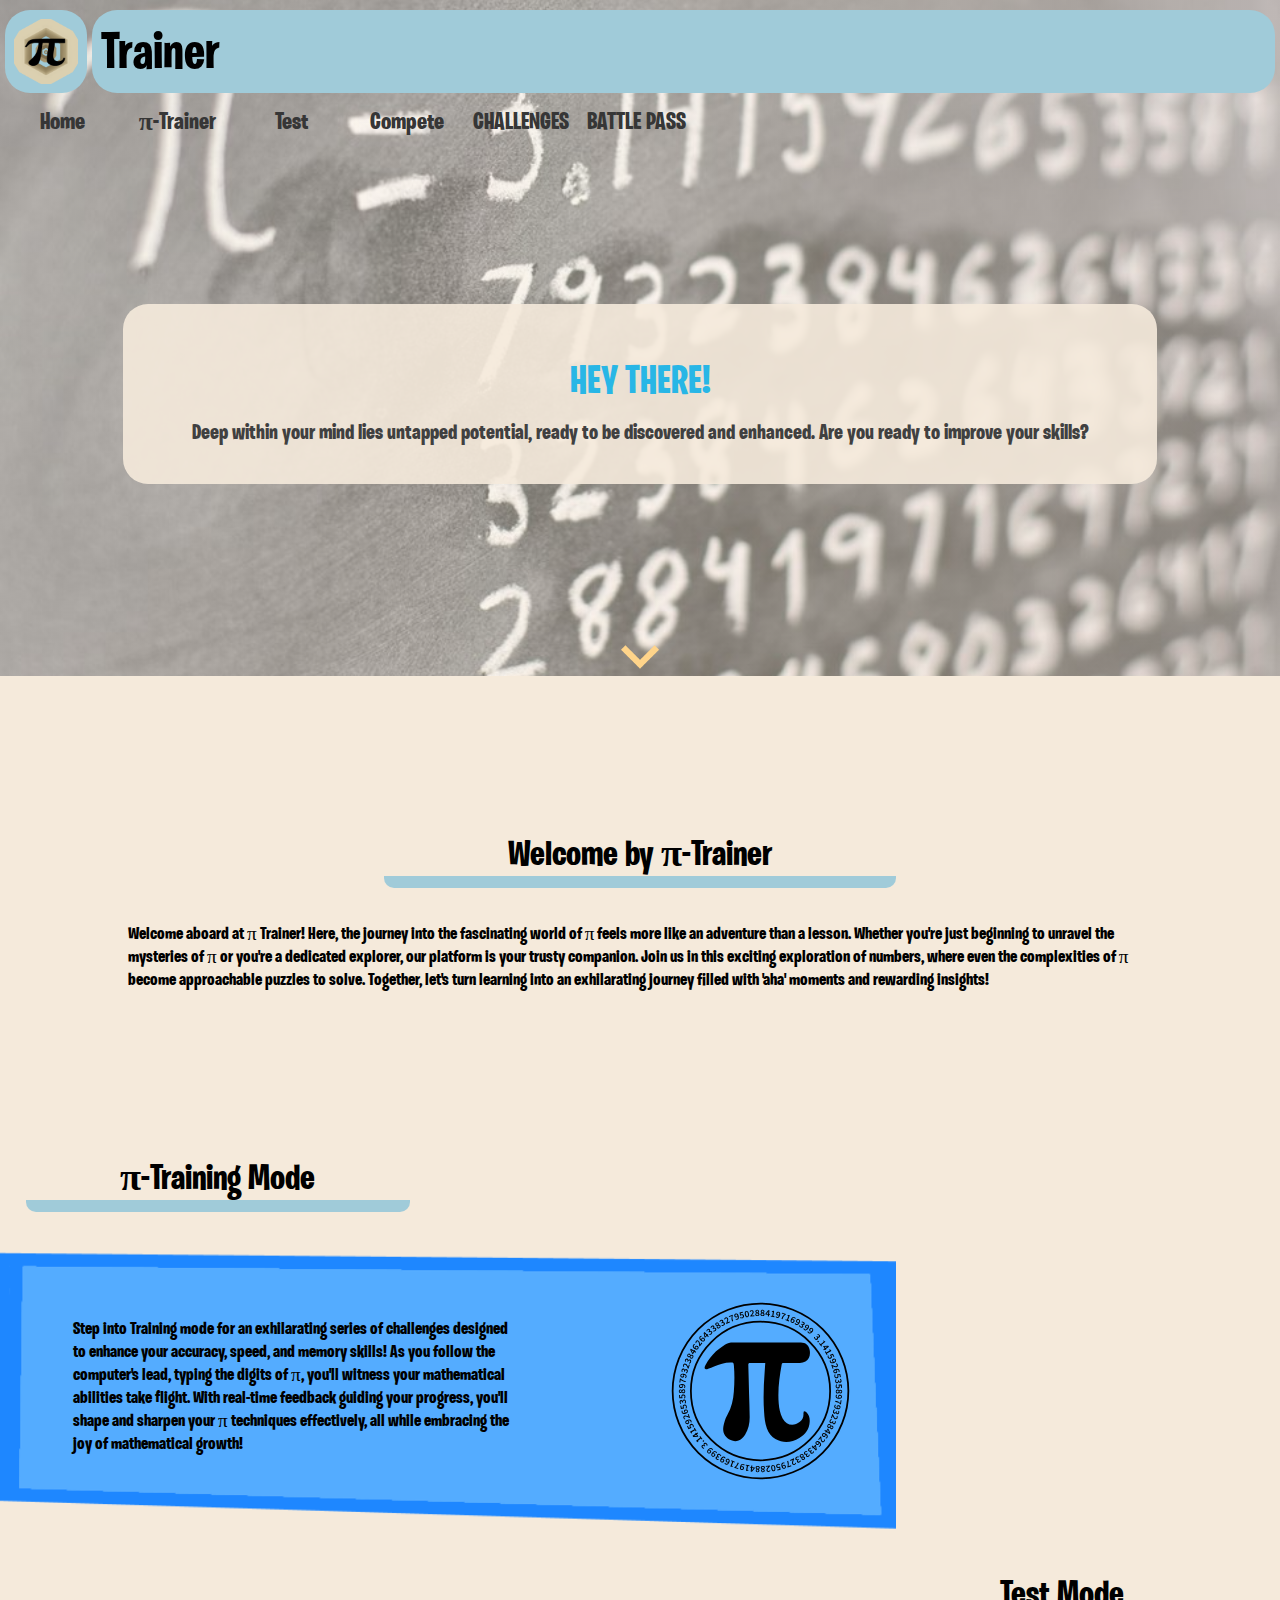
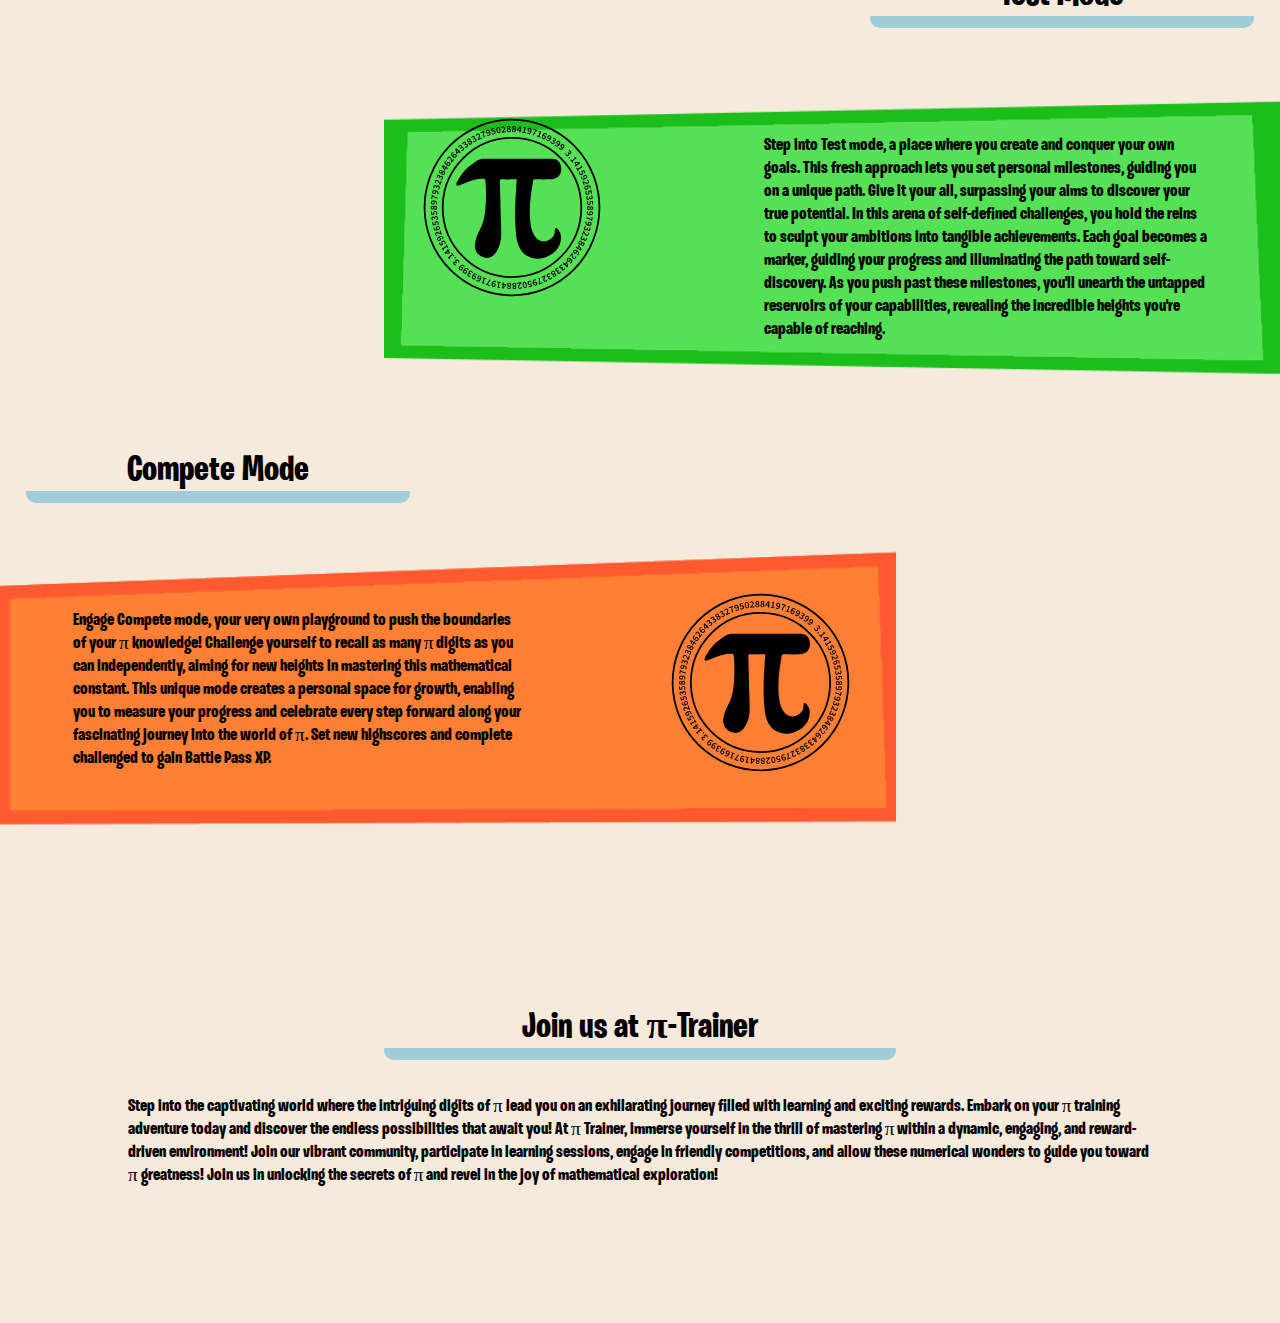
<file: index.html>
<!DOCTYPE html>
<html>

<head>
  <meta charset="utf-8">
  <meta name="viewport" content="width=device-width">
  <link rel="icon" type="image/png" href="resources/pi.png" />
  <title>π Trainer - Home</title>
  <link href="style.css" rel="stylesheet" type="text/css" />
</head>

<body>
  <script src="script.js"></script>

  <div class="hero">
    <div class="top_bar">
      <img class="pi" src="resources/pi.png" g alt="pi">
      <h1 class="title"> Trainer</h1>
    </div>

    <div class="bar">
      <a class="waypoints" href="index.html">Home</a>
      <a class="waypoints" href="trainer.html"><b>π</b>-Trainer</a>
      <a class="waypoints" href="test.html">Test</a>
      <a class="waypoints" href="compete.html">Compete</a>
      <a class="waypoints" href="challenges.html">CHALLENGES</a>
      <a class="waypoints" href="battlepass.html">BATTLE PASS</a>
    </div>

    <div class="text_bg">
      <h2 class="header">HEY THERE!</h2>
      </h2>
      <p class="header_text">
        Deep within your mind lies untapped potential, ready to be discovered and enhanced. Are you ready to improve
        your skills? </p>
    </div>

    <img class="more" src="resources/expand-button.png" alt="expand button">
  </div>

  <div class="bar_def">
    <h3 class="subtitle">Welcome by <b>π</b>-Trainer</h3>
    <p class="text">
      Welcome aboard at π Trainer! Here, the journey into the fascinating world of π feels more like an adventure than a
      lesson. Whether you're just beginning to unravel the mysteries of π or you're a dedicated explorer, our platform
      is your trusty companion. Join us in this exciting exploration of numbers, where even the complexities of π become
      approachable puzzles to solve. Together, let's turn learning into an exhilarating journey filled with 'aha'
      moments and rewarding insights!
    </p>
  </div>

  <h3 class="subtitle_left"> <b>π</b>-Training Mode</h3>
  <div class="bar_img_1">
    <div class="body_box_l">
      <p class="text_left">
        Step into Training mode for an exhilarating series of challenges designed to enhance your accuracy, speed, and
        memory skills! As you follow the computer's lead, typing the digits of π, you'll witness your mathematical
        abilities take flight. With real-time feedback guiding your progress, you'll shape and sharpen your π techniques
        effectively, all while embracing the joy of mathematical growth!
      </p>
      <img class="img" src="resources/pi2.svg" alt="training">
    </div>
  </div>

  <h3 class="subtitle_right"> Test Mode</h3>
  <div class="bar_img_2">
    <div class="body_box">
      <img class="img_r" src="resources/pi2.svg" alt="training">
      <p class="text_right">
        Step into Test mode, a place where you create and conquer your own goals. This fresh approach lets you set
        personal milestones, guiding you on a unique path. Give it your all, surpassing your aims to discover your true
        potential. In this arena of self-defined challenges, you hold the reins to sculpt your ambitions into tangible
        achievements. Each goal becomes a marker, guiding your progress and illuminating the path toward self-discovery.
        As you push past these milestones, you'll unearth the untapped reservoirs of your capabilities, revealing the
        incredible heights you're capable of reaching.
      </p>
    </div>
  </div>

  <h3 class="subtitle_left"> Compete Mode</h3>
  <div class="bar_img_3">
    <div class="body_box_l">
      <p class="text_left">
        Engage Compete mode, your very own playground to push the boundaries of your π knowledge! Challenge yourself to
        recall as many π digits as you can independently, aiming for new heights in mastering this mathematical
        constant.
        This unique mode creates a personal space for growth, enabling you to measure your progress and celebrate every
        step forward along your fascinating journey into the world of π. Set new highscores and complete challenged to
        gain Battle Pass XP.
      </p>
      <img class="img" src="resources/pi2.svg" alt="training">
    </div>
  </div>

  <div class="bar_def">
    <h3 class="subtitle">Join us at <b>π</b>-Trainer</h3>
    <p class="text">
      Step into the captivating world where the intriguing digits of π lead you on an exhilarating journey filled with
      learning and exciting rewards. Embark on your π training adventure today and discover the endless possibilities
      that await you!

      At π Trainer, immerse yourself in the thrill of mastering π within a dynamic, engaging, and reward-driven
      environment! Join our vibrant community, participate in learning sessions, engage in friendly competitions, and
      allow these numerical wonders to guide you toward π greatness! Join us in unlocking the secrets of π and revel in
      the joy of mathematical exploration!
    </p>
  </div>

</body>

</html>
</file>
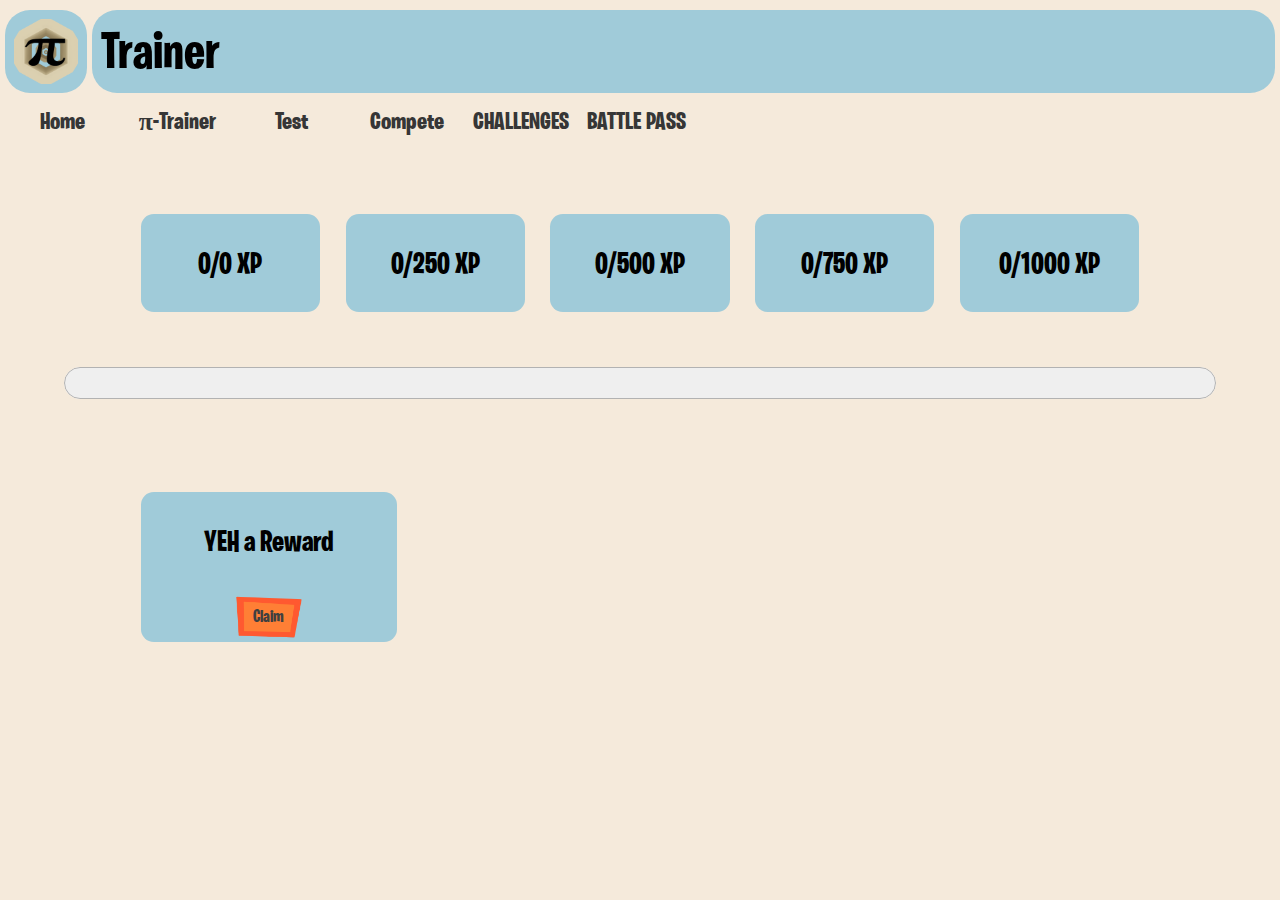
<file: battlepass.html>
<!DOCTYPE html>
<html>


<!-- Mirrored from eindwebsite-blok-2-nathanversteeg.5vwowebsite2324.repl.co/battlepass.html by HTTrack Website Copier/3.x [XR&CO'2014], Wed, 20 Dec 2023 19:07:59 GMT -->
<!-- Added by HTTrack --><meta http-equiv="content-type" content="text/html;charset=utf-8" /><!-- /Added by HTTrack -->
<head>
  <meta charset="utf-8">
  <meta name="viewport" content="width=device-width">
  <link rel="icon" type="image/png" href="resources/pi.png" />
  <title>π Trainer - Battle Pass</title>
  <link href="battlepass.css" rel="stylesheet" type="text/css" />
</head>

<body onload="setXP()">
  <script src="script.js"></script>

  <div class="top_bar">
    <img id="pi" src="resources/pi.png" alt="pi" onclick="levelUp()">
    <h1 id="title"> Trainer</h1>
  </div>

  <div class="bar">
    <a class="waypoints" href="index.html">Home</a>
    <a class="waypoints" href="trainer.html"><b>π</b>-Trainer</a>
    <a class="waypoints" href="test.html">Test</a>
    <a class="waypoints" href="compete.html">Compete</a>
    <a class="waypoints" href="challenges.html">CHALLENGES</a>
    <a class="waypoints" href="battlepass.html">BATTLE PASS</a>
  </div>

  <div class="inline">

    <div class="button_box">
      <p id="counter1">0/0 XP</p>
    </div>
    <div class="button_box">
      <p id="counter2">0/250</p>
    </div>
    <div class="button_box">
      <p id="counter3">0/500</p>
    </div>
    <div class="button_box">
      <p id="counter4">0/750</p>
    </div>
    <div class="button_box">
      <p id="counter5">0/1000</p>
    </div>

  </div>

  <progress id="BattlePass" value="0" max="1000"></progress>

  <div id="inline">

    <div class="button_box">
      <p>YEH a Reward</p>
      <button class="claim_button" onclick="reward1()">Claim</button>
    </div>

  </div>

</body>


<!-- Mirrored from eindwebsite-blok-2-nathanversteeg.5vwowebsite2324.repl.co/battlepass.html by HTTrack Website Copier/3.x [XR&CO'2014], Wed, 20 Dec 2023 19:07:59 GMT -->
</html>
</file>
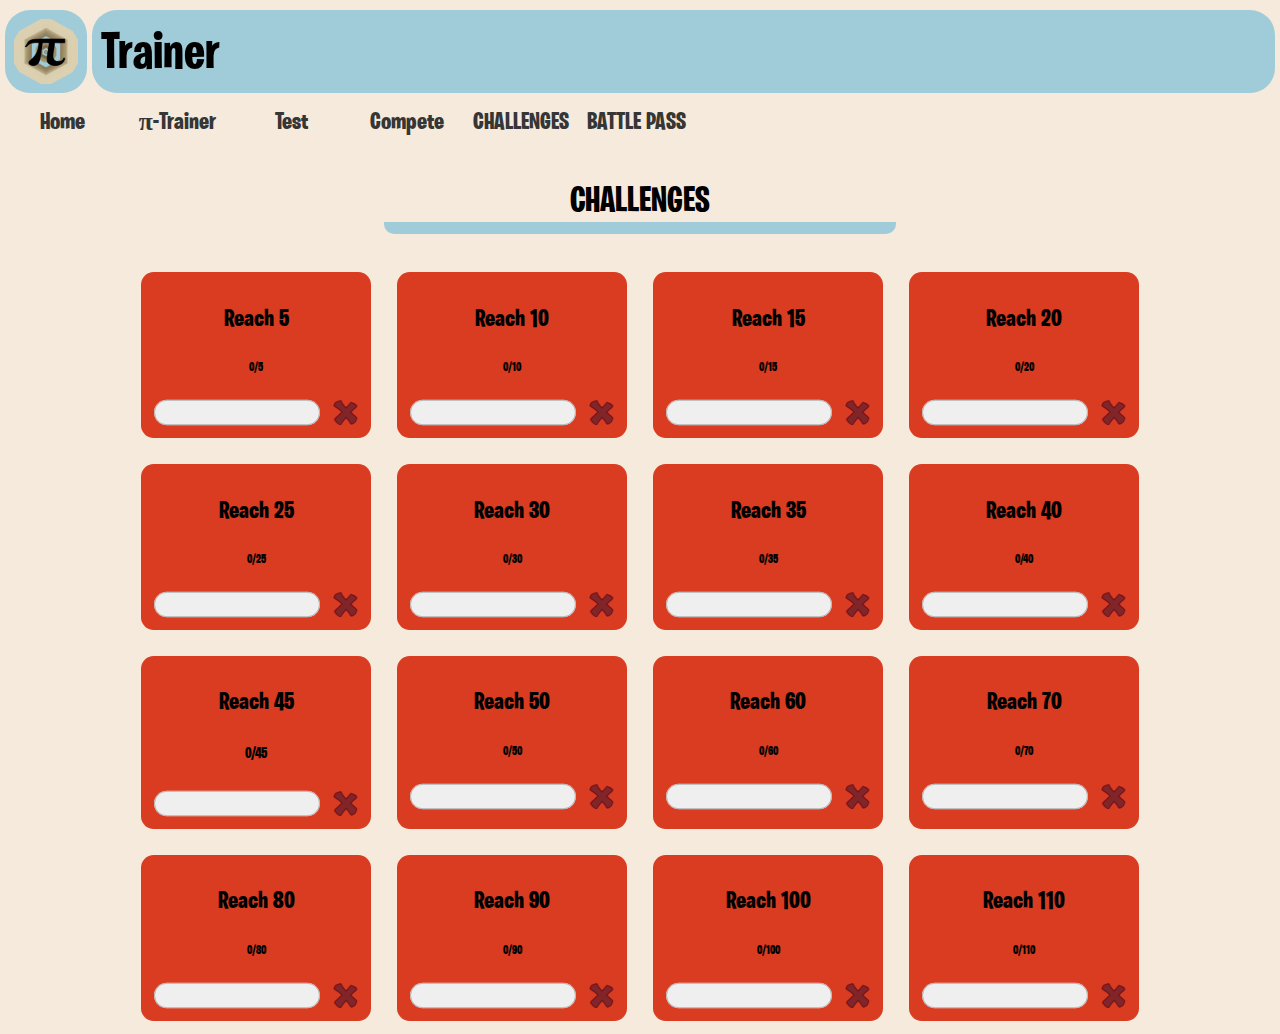
<file: challenges.html>
<!DOCTYPE html>
<html>


<!-- Mirrored from eindwebsite-blok-2-nathanversteeg.5vwowebsite2324.repl.co/challenges.html by HTTrack Website Copier/3.x [XR&CO'2014], Wed, 20 Dec 2023 19:07:57 GMT -->
<!-- Added by HTTrack --><meta http-equiv="content-type" content="text/html;charset=utf-8" /><!-- /Added by HTTrack -->
<head>
  <meta charset="utf-8">
  <meta name="viewport" content="width=device-width">
  <link rel="icon" type="image/png" href="resources/pi.png" />
  <title>π Trainer - Challenges</title>
  <link href="challenges.css" rel="stylesheet" type="text/css" />
</head>

<body onload="updateQuests()">
  <script src="script.js"></script>

  <div class="top_bar">
    <img class="pi" src="resources/pi.png" alt="pi">
    <h1 class="title"> Trainer</h1>
  </div>

  <div class="bar">
    <a class="waypoints" href="index.html">Home</a>
    <a class="waypoints" href="trainer.html"><b>π</b>-Trainer</a>
    <a class="waypoints" href="test.html">Test</a>
    <a class="waypoints" href="compete.html">Compete</a>
    <a class="waypoints" href="challenges.html">CHALLENGES</a>
    <a class="waypoints" href="battlepass.html">BATTLE PASS</a>
  </div>

  <h3 class="subtitle">CHALLENGES</h3>

  <div class="inline">

    <div id="challenge_box_1">

      <p class='box_txt'>Reach 5</p>
      <p id="questFive">0/5</p>

      <div class="inline2">
        <progress id="bar5" value="0" max="5"></progress>
        <img id="image_1" src='resources/cross.png' alt="cross">
      </div>

    </div>

    <div id="challenge_box_2">

      <p class='box_txt'>Reach 10</p>
      <p id='questTen'>0/10</p>

      <div class="inline2">
        <progress id='bar10' value="0" max="10"></progress>
        <img id="image_2" src='resources/cross.png' alt="cross">
      </div>

    </div>

    <div id="challenge_box_3">

      <p class='box_txt'>Reach 15</p>
      <p id='questFifteen'>0/15</p>

      <div class="inline2">
        <progress id='bar15' value="0" max="15"></progress>
        <img id="image_3" src='resources/cross.png' alt="cross">
      </div>

    </div>

    <div id="challenge_box_4">

      <p class='box_txt'>Reach 20</p>
      <p id='questTwenty'>0/20</p>

      <div class="inline2">
        <progress id='bar20' value="0" max="20"></progress>
        <img id="image_4" src='resources/cross.png' alt="cross">
      </div>

    </div>

  </div>

  <div class="inline">

    <div id="challenge_box_5">

      <p class='box_txt'>Reach 25</p>
      <p id="questTwentyFive">0/25</p>

      <div class="inline2">
        <progress id="bar25" value="0" max="25"></progress>
        <img id="image_5" src='resources/cross.png' alt="cross">
      </div>

    </div>

    <div id="challenge_box_6">

      <p class='box_txt'>Reach 30</p>
      <p id='questThirty'>0/30</p>

      <div class="inline2">
        <progress id='bar30' value="0" max="30"></progress>
        <img id="image_6" src='resources/cross.png' alt="cross">
      </div>

    </div>

    <div id="challenge_box_7">

      <p class='box_txt'>Reach 35</p>
      <p id='questThirtyVife'>0/35</p>

      <div class="inline2">
        <progress id='bar35' value="0" max="35"></progress>
        <img id="image_7" src='resources/cross.png' alt="cross">
      </div>

    </div>

    <div id="challenge_box_8">

      <p class='box_txt'>Reach 40</p>
      <p id='questForty'>0/40</p>

      <div class="inline2">
        <progress id='bar40' value="0" max="40"></progress>
        <img id="image_8" src='resources/cross.png' alt="cross">
      </div>

    </div>

  </div>

  <div class="inline">

    <div id="challenge_box_9">

      <p class='box_txt'>Reach 45</p>
      <p id="questFortyFive">0/45</p>

      <div class="inline2">
        <progress id="bar45" value="0" max="45"></progress>
        <img id="image_9" src='resources/cross.png' alt="cross">
      </div>

    </div>

    <div id="challenge_box_10">

      <p class='box_txt'>Reach 50</p>
      <p id='questFifty'>0/50</p>

      <div class="inline2">
        <progress id='bar50' value="0" max="50"></progress>
        <img id="image_10" src='resources/cross.png' alt="cross">
      </div>

    </div>

    <div id="challenge_box_11">

      <p class='box_txt'>Reach 60</p>
      <p id='questSixty'>0/60</p>

      <div class="inline2">
        <progress id='bar60' value="0" max="60"></progress>
        <img id="image_11" src='resources/cross.png' alt="cross">
      </div>

    </div>

    <div id="challenge_box_12">

      <p class='box_txt'>Reach 70</p>
      <p id='questSeventy'>0/70</p>

      <div class="inline2">
        <progress id='bar70' value="0" max="70"></progress>
        <img id="image_12" src='resources/cross.png' alt="cross">
      </div>

    </div>

  </div>

  <div class="inline">

    <div id="challenge_box_13">

      <p class='box_txt'>Reach 80</p>
      <p id="questEighty">0/80</p>

      <div class="inline2">
        <progress id="bar80" value="0" max="80"></progress>
        <img id="image_13" src='resources/cross.png' alt="cross">
      </div>

    </div>

    <div id="challenge_box_14">

      <p class='box_txt'>Reach 90</p>
      <p id='questNinty'>0/90</p>

      <div class="inline2">
        <progress id='bar90' value="0" max="90"></progress>
        <img id="image_14" src='resources/cross.png' alt="cross">
      </div>

    </div>

    <div id="challenge_box_15">

      <p class='box_txt'>Reach 100</p>
      <p id='questHundred'>0/100</p>

      <div class="inline2">
        <progress id='bar100' value="0" max="100"></progress>
        <img id="image_15" src='resources/cross.png' alt="cross">
      </div>

    </div>

    <div id="challenge_box_16">

      <p class='box_txt'>Reach 110</p>
      <p id='questHundredTen'>0/110</p>

      <div class="inline2">
        <progress id='bar110' value="0" max="110"></progress>
        <img id="image_16" src='resources/cross.png' alt="cross">
      </div>

    </div>

  </div>


</body>


<!-- Mirrored from eindwebsite-blok-2-nathanversteeg.5vwowebsite2324.repl.co/challenges.html by HTTrack Website Copier/3.x [XR&CO'2014], Wed, 20 Dec 2023 19:07:59 GMT -->
</html>
</file>
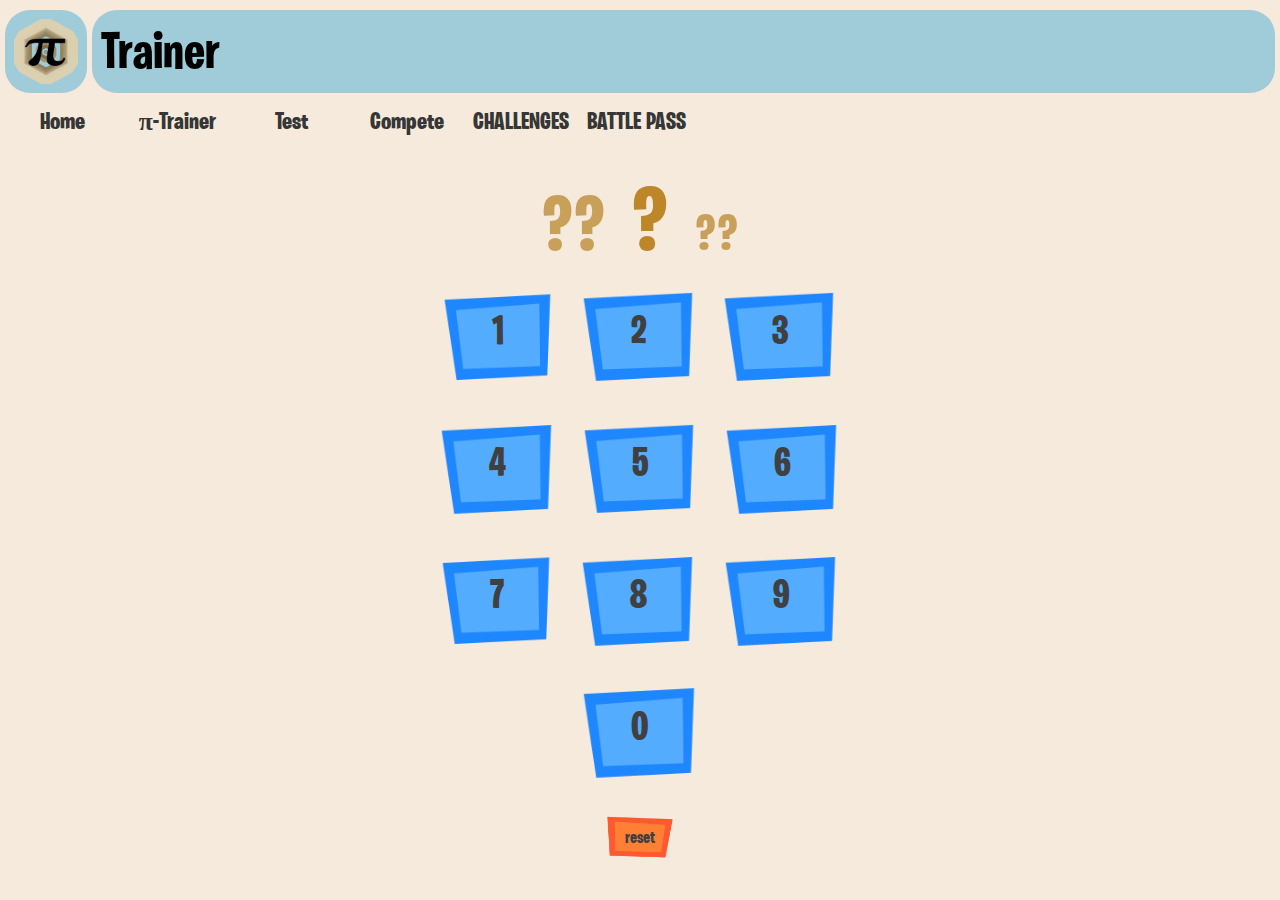
<file: compete.html>
<!DOCTYPE html>
<html>


<!-- Mirrored from eindwebsite-blok-2-nathanversteeg.5vwowebsite2324.repl.co/compete.html by HTTrack Website Copier/3.x [XR&CO'2014], Wed, 20 Dec 2023 19:07:57 GMT -->
<!-- Added by HTTrack --><meta http-equiv="content-type" content="text/html;charset=utf-8" /><!-- /Added by HTTrack -->
<head>
  <meta charset="utf-8">
  <meta name="viewport" content="width=device-width">
  <link rel="icon" type="image/png" href="resources/pi.png" />
  <title>π Trainer - Compete</title>
  <link href="compete.css" rel="stylesheet" type="text/css" />
  <script src="script.js"></script>
</head>

<body onload="update()">

  <div class="top_bar">
    <img class="pi" src="resources/pi.png" alt="pi">
    <h1 class="title"> Trainer</h1>
  </div>

  <div class="bar">
    <a class="waypoints" href="index.html">Home</a>
    <a class="waypoints" href="trainer.html"><b>π</b>-Trainer</a>
    <a class="waypoints" href="test.html">Test</a>
    <a class="waypoints" href="compete.html">Compete</a>
    <a class="waypoints" href="challenges.html">CHALLENGES</a>
    <a class="waypoints" href="battlepass.html">BATTLE PASS</a>
  </div>

  <div class="center">

    <p>
      <span id="myEen">?</span>
      <span id="myTwee">?</span>
      <span id="myDrie">?</span>
      <span id="myVier">?</span>
      <span id="myVijf">?</span>
    </p>

  </div>

  <div class = "info_bar">
    <p id='info'></p>
  </div>

  <div class="center">
    <div class="box"><button class="button" type="button" onclick='output(1)'>1</button>
      <button class="button" type="button" onclick='output(2)'>2</button>
      <button class="button" type="button" onclick='output(3)'>3</button>
      <br>
      <button class="button" type="button" onclick='output(4)'>4</button>
      <button class="button" type="button" onclick='output(5)'>5</button>
      <button class="button" type="button" onclick='output(6)'>6</button>
      <br>
      <button class="button" type="button" onclick='output(7)'>7</button>
      <button class="button" type="button" onclick='output(8)'>8</button>
      <button class="button" type="button" onclick='output(9)'>9</button>
      <br>
      <button class="button" type="button" onclick='output(0)'>0</button>
    </div>
    <br>
    <button class="reset" type="button" onclick="reset()">reset</button>

  </div>

</body>


<!-- Mirrored from eindwebsite-blok-2-nathanversteeg.5vwowebsite2324.repl.co/compete.html by HTTrack Website Copier/3.x [XR&CO'2014], Wed, 20 Dec 2023 19:07:57 GMT -->
</html>
</file>
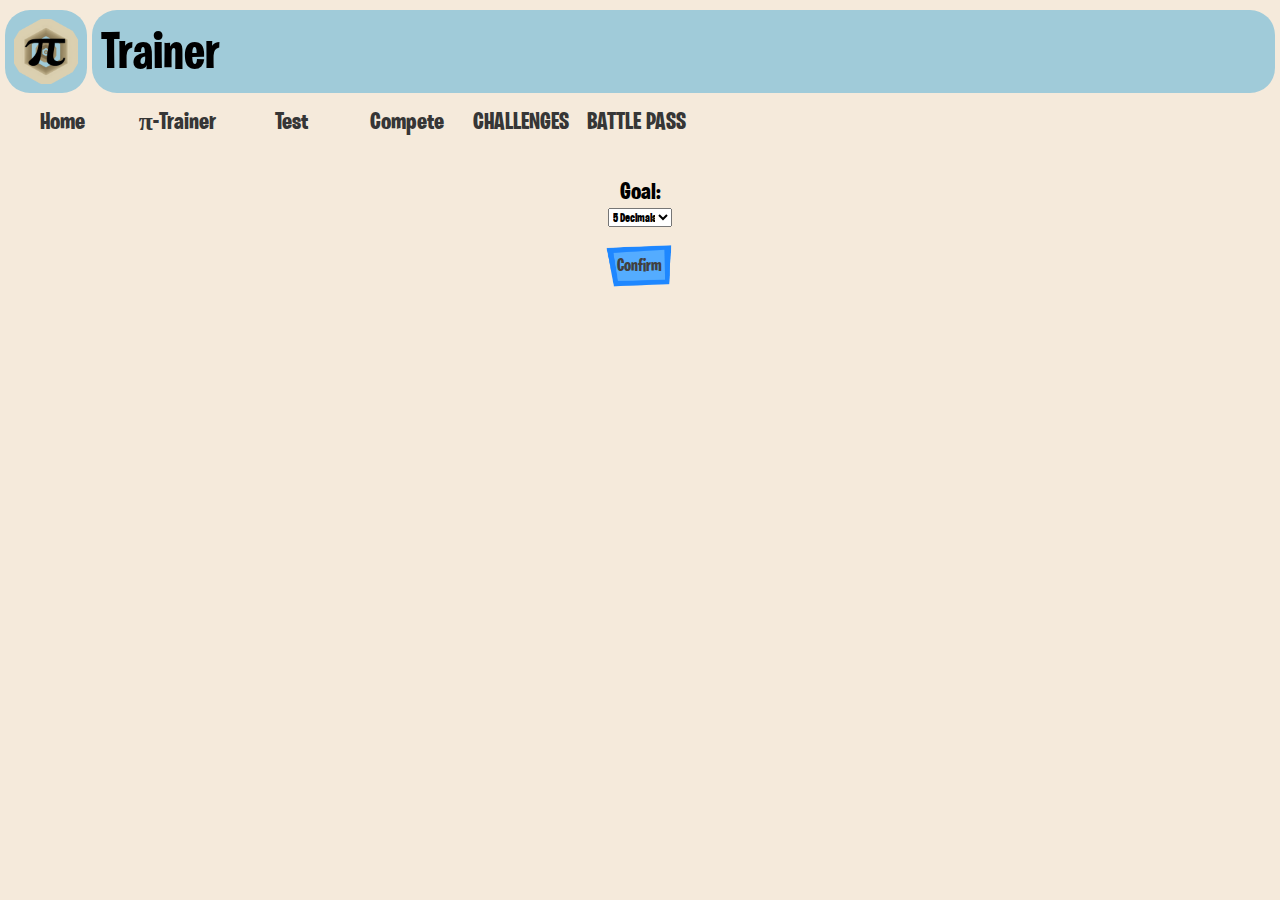
<file: test.html>
<!DOCTYPE html>
<html>


<!-- Mirrored from eindwebsite-blok-2-nathanversteeg.5vwowebsite2324.repl.co/test.html by HTTrack Website Copier/3.x [XR&CO'2014], Wed, 20 Dec 2023 19:07:56 GMT -->
<!-- Added by HTTrack --><meta http-equiv="content-type" content="text/html;charset=utf-8" /><!-- /Added by HTTrack -->
<head>
  <meta charset="utf-8">
  <meta name="viewport" content="width=device-width">
  <link rel="icon" type="image/png" href="resources/pi.png" />
  <title>π Trainer - Test</title>
  <link href="test.css" rel="stylesheet" type="text/css" />
  <script src="script.js"></script>
</head>

<body onload="update()">

  <div class="top_bar">
    <img class="pi" src="resources/pi.png" alt="pi">
    <h1 class="title"> Trainer</h1>
  </div>

  <div class="bar">
    <a class="waypoints" href="index.html">Home</a>
    <a class="waypoints" href="trainer.html"><b>π</b>-Trainer</a>
    <a class="waypoints" href="test.html">Test</a>
    <a class="waypoints" href="compete.html">Compete</a>
    <a class="waypoints" href="challenges.html">CHALLENGES</a>
    <a class="waypoints" href="battlepass.html">BATTLE PASS</a>
  </div>

  <div id="change">

    <form class="center">
      <p style="font-size: 2vw; margin-bottom: -0vw;">Goal:</p><select id="goal">
        <option value="5">5 Decimals</option>
        <option value="10">10 Decimals</option>
        <option value="15">15 Decimals</option>
        <option value="20">20 Decimals</option>
        <option value="25">25 Decimals</option>
        <option value="30">30 Decimals</option>
        <option value="35">35 Decimals</option>
        <option value="40">40 Decimals</option>
        <option value="45">45 Decimals</option>
        <option value="50">50 Decimals</option>
        <option value="55">55 Decimals</option>
        <option value="60">60 Decimals</option>
        <option value="65">65 Decimals</option>
        <option value="70">70 Decimals</option>
        <option value="75">75 Decimals</option>
        <option value="80">80 Decimals</option>
        <option value="85">85 Decimals</option>
        <option value="90">90 Decimals</option>
        <option value="95">95 Decimals</option>
        <option value="100">100 Decimals</option>
        <option value="110">110 Decimals</option>
        <option value="120">120 Decimals</option>
        <option value="130">130 Decimals</option>
        <option value="140">140 Decimals</option>
        <option value="150">150 Decimals</option>
        <option value="200">200 Decimals</option>
        <option value="300">300 Decimals</option>
        <option value="400">400 Decimals</option>
        <option value="500">500 Decimals</option>
        <option value="750">750 Decimals</option>
        <option value="1000">1000 Decimals</option>
      </select>
      <br>
      <button class="button_confirm" type="button" onclick='setGoal()'>Confirm</button>
    </form>

  </div>

</body>


<!-- Mirrored from eindwebsite-blok-2-nathanversteeg.5vwowebsite2324.repl.co/test.html by HTTrack Website Copier/3.x [XR&CO'2014], Wed, 20 Dec 2023 19:07:57 GMT -->
</html>
</file>
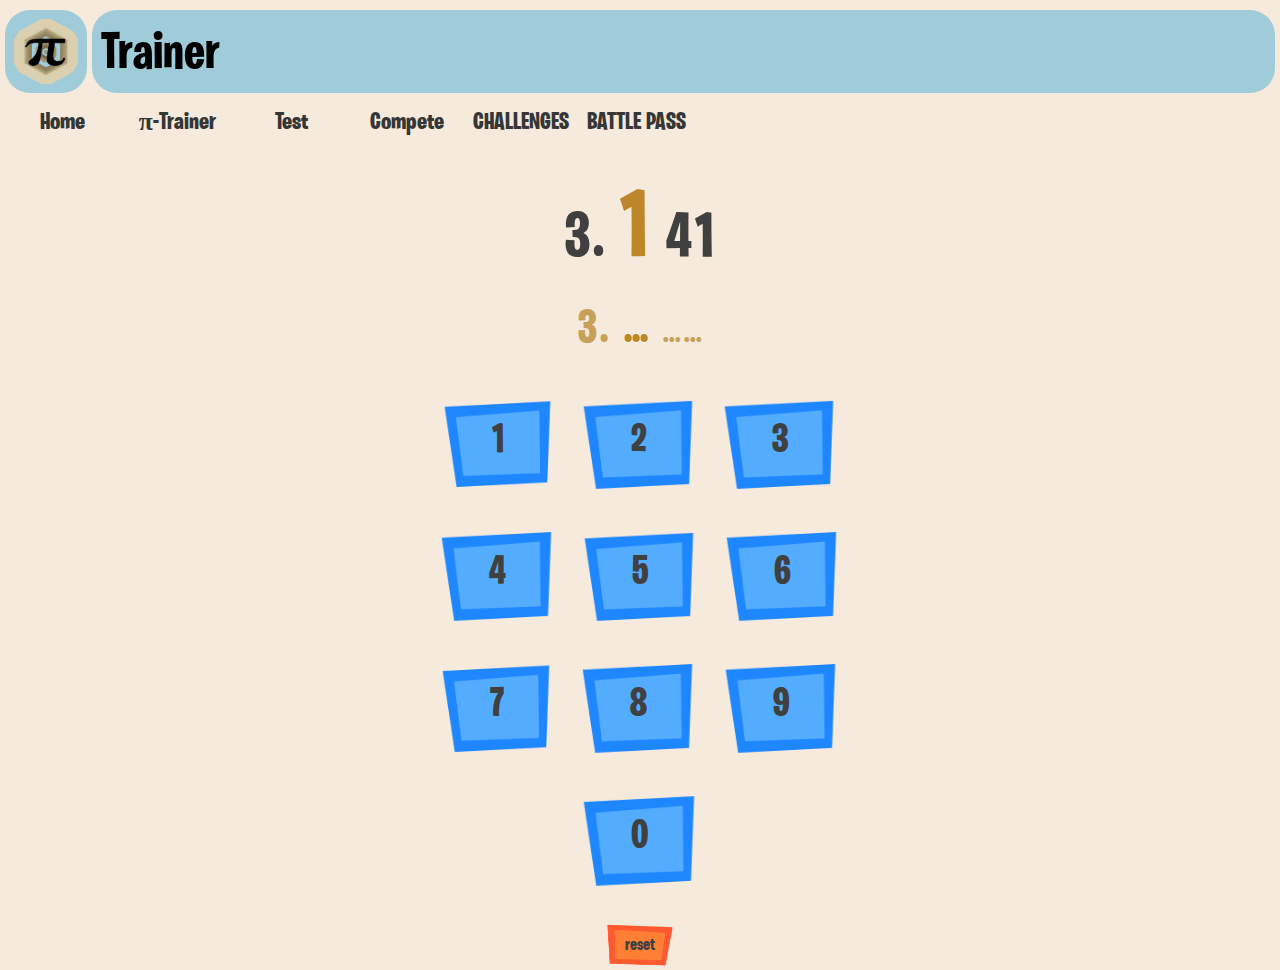
<file: trainer.html>
<!DOCTYPE html>
<html>


<!-- Mirrored from eindwebsite-blok-2-nathanversteeg.5vwowebsite2324.repl.co/trainer.html by HTTrack Website Copier/3.x [XR&CO'2014], Wed, 20 Dec 2023 19:07:55 GMT -->
<!-- Added by HTTrack --><meta http-equiv="content-type" content="text/html;charset=utf-8" /><!-- /Added by HTTrack -->
<head>
  <meta charset="utf-8">
  <meta name="viewport" content="width=device-width">
  <link rel="icon" type="image/png" href="resources/pi.png" />
  <title>π Trainer - Training</title>
  <link href="trainer.css" rel="stylesheet" type="text/css" />
  <script src="script.js"></script>
</head>

<body onload="update()">

  <div class="top_bar">
    <img class="pi" src="resources/pi.png" alt="pi">
    <h1 class="title"> Trainer</h1>
  </div>

  <div class="bar">
    <a class="waypoints" href="index.html">Home</a>
    <a class="waypoints" href="trainer.html"><b>π</b>-Trainer</a>
    <a class="waypoints" href="test.html">Test</a>
    <a class="waypoints" href="compete.html">Compete</a>
    <a class="waypoints" href="challenges.html">CHALLENGES</a>
    <a class="waypoints" href="battlepass.html">BATTLE PASS</a>
  </div>

  <div class="center">

    <p>
      <span id="een">?</span>
      <span id="twee">?</span>
      <span id="drie">?</span>
      <span id="vier">?</span>
      <span id="vijf">?</span>
    </p>

    <p>
      <span id="myEen">?</span>
      <span id="myTwee">?</span>
      <span id="myDrie">?</span>
      <span id="myVier">?</span>
      <span id="myVijf">?</span>
    </p>

  </div>

  <div class="center">
    <div class="box"><button class="button" type="button" onclick='output(1)'>1</button>
      <button class="button" type="button" onclick='output(2)'>2</button>
      <button class="button" type="button" onclick='output(3)'>3</button>
      <br>
      <button class="button" type="button" onclick='output(4)'>4</button>
      <button class="button" type="button" onclick='output(5)'>5</button>
      <button class="button" type="button" onclick='output(6)'>6</button>
      <br>
      <button class="button" type="button" onclick='output(7)'>7</button>
      <button class="button" type="button" onclick='output(8)'>8</button>
      <button class="button" type="button" onclick='output(9)'>9</button>
      <br>
      <button class="button" type="button" onclick='output(0)'>0</button>
    </div>
    <br>
    <button class="reset" type="button" onclick="reset()">reset</button>

  </div>

</body>


<!-- Mirrored from eindwebsite-blok-2-nathanversteeg.5vwowebsite2324.repl.co/trainer.html by HTTrack Website Copier/3.x [XR&CO'2014], Wed, 20 Dec 2023 19:07:56 GMT -->
</html>
</file>
<file: style.css>
html {
  height: 100%;
  width: 100%;
  font-family: Burbank;
  background-color: #f5eadb;
  margin: 0;
}

body {
  margin: 0;
}

@font-face {
  font-family: Burbank;
  src: url(resources/burbank.woff2);
}

.title {
  background-color: #a0cbd9;
  padding: .7%;
  margin-top: .8%;
  margin-bottom: 1%;
  margin-right: .4%;
  margin-left: .2%;
  border-radius: 25px;
  font-size: 4.2vw;
  width: 100%;
}

.pi {
  background-color: #a0cbd9;
  padding: .7%;
  margin-top: .8%;
  margin-bottom: 1%;
  margin-right: .2%;
  margin-left: .4%;
  border-radius: 25px;
  width: 5vw;
}

.top_bar {
  display: inline-flex;
  width: 100%
}

.header {
  font-size: 3.3vw;
  text-align: center;
  color: #28b6e6;
  padding-top: 1%;
  margin-bottom: -1%;
}

.header_text {
  font-size: 1.8vw;
  text-align: center;
  color: #404040;
  padding-bottom: 1%;
}

.subtitle {
  width: 40%;
  margin: auto;
  margin-top: 2%;
  margin-bottom: 2%;
  text-align: center;
  border-bottom: 1vw solid #a0cbd9;
  border-radius: 10px;
  font-size: 3vw;
}

.text {
  font-size: 1.5vw;
  padding: .7%;
  margin-top: .8%;
  margin-bottom: 1%;
  margin: auto;
  width: 80%;
}

.subtitle_left {
  width: 30%;
  margin-left: 2%;
  margin-top: 2%;
  margin-bottom: 2%;
  text-align: center;
  border-bottom: 1vw solid #a0cbd9;
  border-radius: 10px;
  font-size: 3vw;
}

.text_left {
  font-size: 1.5vw;
  padding: .7%;
  margin-left: 5%;
  width: 35%;
}

.subtitle_right {
  width: 30%;
  margin-left: 68%;
  margin-top: 2%;
  margin-bottom: 2%;
  text-align: center;
  border-bottom: 1vw solid #a0cbd9;
  border-radius: 10px;
  font-size: 3vw;
}

.text_right {
  font-size: 1.5vw;
  padding: .7%;
  margin-left: 11%;
  width: 35%;
}

.body_box {
  display: inline-flex;
}

.body_box_l {
  display: inline-flex;
}

.img {
  width: 16vw;
  height: 16vw;
  margin-left: 10%;
}

.img_r {
  width: 16vw;
  height: 16vw;
  margin-left: 32%;
}

.bar {
  min-width: 40%;
  display: inline-block;
  padding-left: .4%;
  box-sizing: border-box;
  width: 100%;
  height: 40px;
}

.waypoints {
  font-size: 2vw;
  text-decoration: none;
  color: #363636;
  transition-duration: 0.1s;
  min-width: 9%;
  float: left;
  text-align: center;
}

.waypoints:hover {
  font-size: 2.2vw;
  color: #404040;
  background-color: #ffd48a;
  border-radius: 10px;
}

.more {
  display: block;
  margin-left: auto;
  margin-right: auto;
  width: 3vw;
}

/*  Home page disign  */

.hero {
  background-image: linear-gradient(rgba(245, 234, 219, .5), rgba(245, 234, 219, .5)), url("resources/header_pi.jpg");
  background-size: cover;
  background-position: center;
  background-repeat: no-repeat;
  height: 100%;
  width: 100%;
}

.text_bg {
  background-color: rgba(245, 234, 219, .9);
  border-radius: 25px;
  width: 80%;
  padding: .4%;
  margin: auto;
  margin-bottom: 12%;
  margin-top: 12%;
}

.bar_def {
  width: 100%;
  padding-top: 10vw;
  padding-bottom: 10vw;
}

.bar_def_2 {
  background-color: #ede3d4;
  width: 100%;
  padding-top: 10vw;
  padding-bottom: 10vw;
}

.bar_img_1 {
  background-image: url("resources/bar_2.png");
  background-repeat: no-repeat;
  background-size: 70vw;
  background-position: left;
  width: 100%;
  padding-top: 4vw;
  padding-bottom: 4vw;
}

.bar_img_2 {
  background-image: url("resources/bar_3.png");
  background-repeat: no-repeat;
  background-size: 70vw;
  background-position: right;
  width: 100%;
  padding-top: 4vw;
  padding-bottom: 4vw;
}

.bar_img_3 {
  background-image: url("resources/bar_1.png");
  background-repeat: no-repeat;
  background-size: 70vw;
  background-position: left;
  width: 100%;
  padding-top: 4vw;
  padding-bottom: 4vw;
}
</file>
<file: battlepass.css>
html {
  height: 100%;
  width: 100%;
  font-family: Burbank;
  background-color: #f5eadb;
  margin: 0;
}

body {
  margin: 0;
}

@font-face {
  font-family: Burbank;
  src: url(resources/burbank.woff2);
}

#title {
  background-color: #a0cbd9;
  padding: .7%;
  margin-top: .8%;
  margin-bottom: 1%;
  margin-right: .4%;
  margin-left: .2%;
  border-radius: 25px;
  font-size: 4.2vw;
  width: 100%;
}

#pi {
  background-color: #a0cbd9;
  padding: .7%;
  margin-top: .8%;
  margin-bottom: 1%;
  margin-right: .2%;
  margin-left: .4%;
  border-radius: 25px;
  width: 5vw;
}

.top_bar {
  display: inline-flex;
  width: 100%
}

.subtitle {
  width: 40%;
  margin: auto;
  margin-top: 2%;
  margin-bottom: 2%;
  text-align: center;
  border-bottom: 1vw solid #a0cbd9;
  border-radius: 10px;
  font-size: 3vw;
}

.text {
  font-size: 1.5vw;
  padding: .7%;
  margin-top: .8%;
  margin-bottom: 1%;
  margin: auto;
  width: 80%;
}

.bar {
  min-width: 40%;
  display: inline-block;
  padding-left: .4%;
  box-sizing: border-box;
  width: 100%;
  height: 40px;
}

.waypoints {
  font-size: 2vw;
  text-decoration: none;
  color: #363636;
  transition-duration: 0.1s;
  min-width: 9%;
  float: left;
  text-align: center;
}

.waypoints:hover {
  font-size: 2.2vw;
  color: #404040;
  background-color: #ffd48a;
  border-radius: 10px;
}

.button_box {
  background-color: #a0cbd9;
  margin: 1vw;
  border-radius: 1vw;
  width: 20vw;
  text-align: center;
  font-size: 2.4vw;
}

.claim_button {
  margin-right: 2%;
  margin-left: 2%;
  font-size: 1.4vw;
  font-family: Burbank;
  color: #404040;
  border: none;
  background-color: rgba(0, 0, 0, 0);
  background-image: url("resources/button_reset.png");
  background-repeat: no-repeat;
  background-position: center;
  background-size: 90%;
  transition-duration: 0.1s;
  height: 4vw;
  width: 6vw;
}

.claim_button:hover {
  background-size: 100%;
  color: #fdfddd;
}

#BattlePass {
  width: 90vw;
  height: 5vw;
  margin: 5vw;
  margin-top: 2vw;
}

#inline {
  display: flex;
  width: 80%;
  margin: auto;
}

.inline {
  display: flex;
  width: 80%;
  margin: auto;
  text-align: center;
  margin-top: 4vw;
}
</file>
<file: challenges.css>
html {
  height: 100%;
  width: 100%;
  font-family: Burbank;
  background-color: #f5eadb;
  margin: 0;
}

body {
  margin: 0;
}

@font-face {
  font-family: Burbank;
  src: url(resources/burbank.woff2);
}

.title {
  background-color: #a0cbd9;
  padding: .7%;
  margin-top: .8%;
  margin-bottom: 1%;
  margin-right: .4%;
  margin-left: .2%;
  border-radius: 25px;
  font-size: 4.2vw;
  width: 100%;
}

.pi {
  background-color: #a0cbd9;
  padding: .7%;
  margin-top: .8%;
  margin-bottom: 1%;
  margin-right: .2%;
  margin-left: .4%;
  border-radius: 25px;
  width: 5vw;
}

.top_bar {
  display: inline-flex;
  width: 100%
}

.subtitle {
  width: 40%;
  margin: auto;
  margin-top: 2%;
  margin-bottom: 2%;
  text-align: center;
  border-bottom: 1vw solid #a0cbd9;
  border-radius: 10px;
  font-size: 3vw;
}

.text {
  font-size: 1.5vw;
  padding: .7%;
  margin-top: .8%;
  margin-bottom: 1%;
  margin: auto;
  width: 80%;
}

.bar {
  min-width: 40%;
  display: inline-block;
  padding-left: .4%;
  box-sizing: border-box;
  width: 100%;
  height: 40px;
}

.waypoints {
  font-size: 2vw;
  text-decoration: none;
  color: #363636;
  transition-duration: 0.1s;
  min-width: 9%;
  float: left;
  text-align: center;
}

.waypoints:hover {
  font-size: 2.2vw;
  color: #404040;
  background-color: #ffd48a;
  border-radius: 10px;
}

.box_txt {
  padding-top: .4vw;
  padding-left: .6vw;
  padding-right: .6vw;
  font-size: 2vw;
}

.inline {
  display: flex;
  width: 80%;
  margin: auto;
}

.inline2 {
  display: flex;
}

progress {
  margin-left: 1vw;
  padding: 1vw;
  width: 13vw;
  height: 4vw;
}

/* id's */

#questFive {
  padding-left: .6vw;
  padding-right: .6vw;
  font-size: 1vw;
}

#questTen {
  padding-left: .6vw;
  padding-right: .6vw;
  font-size: 1vw;
}

#questFifteen {
  padding-left: .6vw;
  padding-right: .6vw;
  font-size: 1vw;
}

#questTwenty {
  padding-left: .6vw;
  padding-right: .6vw;
  font-size: 1vw;
}

#questTwentyFive {
  padding-left: .6vw;
  padding-right: .6vw;
  font-size: 1vw;
}

#questThirty {
  padding-left: .6vw;
  padding-right: .6vw;
  font-size: 1vw;
}

#questThirtyVife {
  padding-left: .6vw;
  padding-right: .6vw;
  font-size: 1vw;
}

#questForty {
  padding-left: .6vw;
  padding-right: .6vw;
  font-size: 1vw;
}

#questFortyVife {
  padding-left: .6vw;
  padding-right: .6vw;
  font-size: 1vw;
}

#questFifty {
  padding-left: .6vw;
  padding-right: .6vw;
  font-size: 1vw;
}

#questSixty {
  padding-left: .6vw;
  padding-right: .6vw;
  font-size: 1vw;
}

#questSeventy {
  padding-left: .6vw;
  padding-right: .6vw;
  font-size: 1vw;
}

#questEighty {
  padding-left: .6vw;
  padding-right: .6vw;
  font-size: 1vw;
}

#questNinty {
  padding-left: .6vw;
  padding-right: .6vw;
  font-size: 1vw;
}

#questHundred {
  padding-left: .6vw;
  padding-right: .6vw;
  font-size: 1vw;
}

#questHundredTen {
  padding-left: .6vw;
  padding-right: .6vw;
  font-size: 1vw;
}

#challenge_box_1 {
  background-color: #d93c20;
  margin: 1vw;
  border-radius: 1vw;
  width: 20vw;
  text-align: center;
}


#challenge_box_2 {
  background-color: #d93c20;
  margin: 1vw;
  border-radius: 1vw;
  width: 20vw;
  text-align: center;
}


#challenge_box_3 {
  background-color: #d93c20;
  margin: 1vw;
  border-radius: 1vw;
  width: 20vw;
  text-align: center;
}


#challenge_box_4 {
  background-color: #d93c20;
  margin: 1vw;
  border-radius: 1vw;
  width: 20vw;
  text-align: center;
}

#challenge_box_5 {
  background-color: #d93c20;
  margin: 1vw;
  border-radius: 1vw;
  width: 20vw;
  text-align: center;
}


#challenge_box_6 {
  background-color: #d93c20;
  margin: 1vw;
  border-radius: 1vw;
  width: 20vw;
  text-align: center;
}


#challenge_box_7 {
  background-color: #d93c20;
  margin: 1vw;
  border-radius: 1vw;
  width: 20vw;
  text-align: center;
}


#challenge_box_8 {
  background-color: #d93c20;
  margin: 1vw;
  border-radius: 1vw;
  width: 20vw;
  text-align: center;
}

#challenge_box_9 {
  background-color: #d93c20;
  margin: 1vw;
  border-radius: 1vw;
  width: 20vw;
  text-align: center;
}


#challenge_box_10 {
  background-color: #d93c20;
  margin: 1vw;
  border-radius: 1vw;
  width: 20vw;
  text-align: center;
}


#challenge_box_11 {
  background-color: #d93c20;
  margin: 1vw;
  border-radius: 1vw;
  width: 20vw;
  text-align: center;
}


#challenge_box_12 {
  background-color: #d93c20;
  margin: 1vw;
  border-radius: 1vw;
  width: 20vw;
  text-align: center;
}

#challenge_box_13 {
  background-color: #d93c20;
  margin: 1vw;
  border-radius: 1vw;
  width: 20vw;
  text-align: center;
}


#challenge_box_14 {
  background-color: #d93c20;
  margin: 1vw;
  border-radius: 1vw;
  width: 20vw;
  text-align: center;
}


#challenge_box_15 {
  background-color: #d93c20;
  margin: 1vw;
  border-radius: 1vw;
  width: 20vw;
  text-align: center;
}


#challenge_box_16 {
  background-color: #d93c20;
  margin: 1vw;
  border-radius: 1vw;
  width: 20vw;
  text-align: center;
}

#image_1 {
  width: 2vw;
  height: 2vw;
  padding: 1vw;
}

#image_2 {
  width: 2vw;
  height: 2vw;
  padding: 1vw;
}

#image_3 {
  width: 2vw;
  height: 2vw;
  padding: 1vw;
}

#image_4 {
  width: 2vw;
  height: 2vw;
  padding: 1vw;
}

#image_5 {
  width: 2vw;
  height: 2vw;
  padding: 1vw;
}

#image_6 {
  width: 2vw;
  height: 2vw;
  padding: 1vw;
}

#image_7 {
  width: 2vw;
  height: 2vw;
  padding: 1vw;
}

#image_8 {
  width: 2vw;
  height: 2vw;
  padding: 1vw;
}

#image_9 {
  width: 2vw;
  height: 2vw;
  padding: 1vw;
}

#image_10 {
  width: 2vw;
  height: 2vw;
  padding: 1vw;
}

#image_11 {
  width: 2vw;
  height: 2vw;
  padding: 1vw;
}

#image_12 {
  width: 2vw;
  height: 2vw;
  padding: 1vw;
}

#image_13 {
  width: 2vw;
  height: 2vw;
  padding: 1vw;
}

#image_14 {
  width: 2vw;
  height: 2vw;
  padding: 1vw;
}

#image_15 {
  width: 2vw;
  height: 2vw;
  padding: 1vw;
}

#image_16 {
  width: 2vw;
  height: 2vw;
  padding: 1vw;
}
</file>
<file: compete.css>
html {
  height: 100%;
  width: 100%;
  font-family: Burbank;
  background-color: #f5eadb;
  margin: 0;
}

body {
  margin: 0;
}

@font-face {
  font-family: Burbank;
  src: url(resources/burbank.woff2);
}

.title {
  background-color: #a0cbd9;
  padding: .7%;
  margin-top: .8%;
  margin-bottom: 1%;
  margin-right: .4%;
  margin-left: .2%;
  border-radius: 25px;
  font-size: 4.2vw;
  width: 100%;
}

.pi {
  background-color: #a0cbd9;
  padding: .7%;
  margin-top: .8%;
  margin-bottom: 1%;
  margin-right: .2%;
  margin-left: .4%;
  border-radius: 25px;
  width: 5vw;
}

.top_bar {
  display: inline-flex;
  width: 100%
}

.subtitle {
  width: 40%;
  margin: auto;
  margin-top: 2%;
  margin-bottom: 2%;
  text-align: center;
  border-bottom: .1vw solid #a0cbd9;
  border-radius: 10px;
  font-size: 3vw;
}

.text {
  font-size: 1.5vw;
  padding: .7%;
  margin-top: .8%;
  margin-bottom: 1%;
  margin: auto;
  width: 80%;
}

.bar {
  min-width: 40%;
  display: inline-block;
  padding-left: .4%;
  box-sizing: border-box;
  width: 100%;
  height: 40px;
}

.waypoints {
  font-size: 2vw;
  text-decoration: none;
  color: #363636;
  transition-duration: 0.1s;
  min-width: 9%;
  float: left;
  text-align: center;
}

.waypoints:hover {
  font-size: 2.2vw;
  color: #404040;
  background-color: #ffd48a;
  border-radius: 10px;
}

.center {
  text-align: center;
}

.button {
  padding-right: 11%;
  padding-left: 11%;
  padding-top: 8%;
  padding-bottom: 8%;
  margin-right: 1%;
  margin-left: 1%;
  font-size: 260%;
  font-family: Burbank;
  color: #404040;
  border: none;
  background-color: rgba(0, 0, 0, 0);
  background-image: url("resources/button.png");
  background-repeat: no-repeat;
  background-position: center;
  background-size: 90%;
  transition-duration: 0.1s;
}

.button:hover {
  background-size: 104%;
  color: #ddf2fd;
}

.box {
  margin: auto;
  width: 40%;
  min-width: 252px;
}


.reset {
  margin-right: 2%;
  margin-left: 2%;
  font-size: 1.4vw;
  font-family: Burbank;
  color: #404040;
  border: none;
  background-color: rgba(0, 0, 0, 0);
  background-image: url("resources/button_reset.png");
  background-repeat: no-repeat;
  background-position: center;
  background-size: 90%;
  transition-duration: 0.1s;
  height: 4vw;
  width: 6vw;
}

.reset:hover {
  background-size: 100%;
  color: #fdfddd;
}

.info_bar{
  text-align: center;
  font-size: 1vw;
  margin-bottom: -2vw;
}

/* #een {
  font-size: 400%;
  color: #404040;
}

#twee {
  font-size: 400%;
  color: #404040;
}

#drie {
  font-size: 600%;
  color: #bc8629;
  padding-left: 1%;
  padding-right: 1%;
}

#vier {
  font-size: 400%;
  color: #404040;
}

#vijf {
  font-size: 400%;
  color: #404040;
} */

#myEen {
  font-size: 6vw;
  color: #c9a059;
}

#myTwee {
  font-size: 6vw;
  color: #c9a059;
}

#myDrie {
  font-size: 7vw;
  color: #bc8629;
  padding-left: 2%;
  padding-right: 2%;
}

#myVier {
  font-size: 4vw;
  color: #c9a059;
}

#myVijf {
  font-size: 4vw;
  color: #c9a059;
}
</file>
<file: test.css>
html {
  height: 100%;
  width: 100%;
  font-family: Burbank;
  background-color: #f5eadb;
  margin: 0;
}

body {
  margin: 0;
}

@font-face {
  font-family: Burbank;
  src: url(resources/burbank.woff2);
}

.title {
  background-color: #a0cbd9;
  padding: .7%;
  margin-top: .8%;
  margin-bottom: 1%;
  margin-right: .4%;
  margin-left: .2%;
  border-radius: 25px;
  font-size: 4.2vw;
  width: 100%;
}

.pi {
  background-color: #a0cbd9;
  padding: .7%;
  margin-top: .8%;
  margin-bottom: 1%;
  margin-right: .2%;
  margin-left: .4%;
  border-radius: 25px;
  width: 5vw;
}

.top_bar {
  display: inline-flex;
  width: 100%
}

.subtitle {
  width: 40%;
  margin: auto;
  margin-top: 2%;
  margin-bottom: 2%;
  text-align: center;
  border-bottom: .1vw solid #a0cbd9;
  border-radius: 10px;
  font-size: 3vw;
}

.text {
  font-size: 1.5vw;
  padding: .7%;
  margin-top: .8%;
  margin-bottom: 1%;
  margin: auto;
  width: 80%;
}

.bar {
  min-width: 40%;
  display: inline-block;
  padding-left: .4%;
  box-sizing: border-box;
  width: 100%;
  height: 40px;
}

.waypoints {
  font-size: 2vw;
  text-decoration: none;
  color: #363636;
  transition-duration: 0.1s;
  min-width: 9%;
  float: left;
  text-align: center;
}

.waypoints:hover {
  font-size: 2.2vw;
  color: #404040;
  background-color: #ffd48a;
  border-radius: 10px;
}

.center {
  text-align: center;
}

.button {
  padding-right: 11%;
  padding-left: 11%;
  padding-top: 8%;
  padding-bottom: 8%;
  margin-right: 1%;
  margin-left: 1%;
  font-size: 260%;
  font-family: Burbank;
  color: #404040;
  border: none;
  background-color: rgba(0, 0, 0, 0);
  background-image: url("resources/button.png");
  background-repeat: no-repeat;
  background-position: center;
  background-size: 90%;
  transition-duration: 0.1s;
}

.button:hover {
  background-size: 104%;
  color: #ddf2fd;
}

.box {
  margin: auto;
  width: 40%;
  min-width: 252px;
}


.reset {
  margin-right: 2%;
  margin-left: 2%;
  font-size: 1.4vw;
  font-family: Burbank;
  color: #404040;
  border: none;
  background-color: rgba(0, 0, 0, 0);
  background-image: url("resources/button_reset.png");
  background-repeat: no-repeat;
  background-position: center;
  background-size: 90%;
  transition-duration: 0.1s;
  height: 4vw;
  width: 6vw;
}

.reset:hover {
  background-size: 100%;
  color: #fdfddd;
}

.info_bar {
  text-align: center;
  font-size: 1vw;
  margin-bottom: -2vw;
}

select {
  width: 5vw;
  margin-bottom: 1vw;
  font-family: Burbank;
  font-size: 1vw;
}

option {
  width: 5vw;
  font-family: Burbank;
  font-size: 1vw;
}

.button_confirm {
  margin-right: 2%;
  margin-left: 2%;
  font-size: 1.4vw;
  font-family: Burbank;
  color: #404040;
  border: none;
  background-color: rgba(0, 0, 0, 0);
  background-image: url("resources/button_confirm.png");
  background-repeat: no-repeat;
  background-position: center;
  background-size: 90%;
  transition-duration: 0.1s;
  height: 4vw;
  width: 6vw;
}

.button_confirm:hover {
  background-size: 100%;
  color: #ddf2fd;
}

/* #een {
  font-size: 400%;
  color: #404040;
}

#twee {
  font-size: 400%;
  color: #404040;
}

#drie {
  font-size: 600%;
  color: #bc8629;
  padding-left: 1%;
  padding-right: 1%;
}

#vier {
  font-size: 400%;
  color: #404040;
}

#vijf {
  font-size: 400%;
  color: #404040;
} */

#myEen {
  font-size: 6vw;
  color: #c9a059;
}

#myTwee {
  font-size: 6vw;
  color: #c9a059;
}

#myDrie {
  font-size: 7vw;
  color: #bc8629;
  padding-left: 2%;
  padding-right: 2%;
}

#myVier {
  font-size: 4vw;
  color: #c9a059;
}

#myVijf {
  font-size: 4vw;
  color: #c9a059;
}
</file>
<file: trainer.css>
html {
  height: 100%;
  width: 100%;
  font-family: Burbank;
  background-color: #f5eadb;
  margin: 0;
}

body {
  margin: 0;
}

@font-face {
  font-family: Burbank;
  src: url(resources/burbank.woff2);
}

.title {
  background-color: #a0cbd9;
  padding: .7%;
  margin-top: .8%;
  margin-bottom: 1%;
  margin-right: .4%;
  margin-left: .2%;
  border-radius: 25px;
  font-size: 4.2vw;
  width: 100%;
}

.pi {
  background-color: #a0cbd9;
  padding: .7%;
  margin-top: .8%;
  margin-bottom: 1%;
  margin-right: .2%;
  margin-left: .4%;
  border-radius: 25px;
  width: 5vw;
}

.top_bar {
  display: inline-flex;
  width: 100%
}

.subtitle {
  width: 40%;
  margin: auto;
  margin-top: 2%;
  margin-bottom: 2%;
  text-align: center;
  border-bottom: .1vw solid #a0cbd9;
  border-radius: 10px;
  font-size: 3vw;
}

.text {
  font-size: 1.5vw;
  padding: .7%;
  margin-top: .8%;
  margin-bottom: 1%;
  margin: auto;
  width: 80%;
}

.bar {
  min-width: 40%;
  display: inline-block;
  padding-left: .4%;
  box-sizing: border-box;
  width: 100%;
  height: 40px;
}

.waypoints {
  font-size: 2vw;
  text-decoration: none;
  color: #363636;
  transition-duration: 0.1s;
  min-width: 9%;
  float: left;
  text-align: center;
}

.waypoints:hover {
  font-size: 2.2vw;
  color: #404040;
  background-color: #ffd48a;
  border-radius: 10px;
}

.center {
  text-align: center;
}

.button {
  padding-right: 11%;
  padding-left: 11%;
  padding-top: 8%;
  padding-bottom: 8%;
  margin-right: 1%;
  margin-left: 1%;
  font-size: 260%;
  font-family: Burbank;
  color: #404040;
  border: none;
  background-color: rgba(0, 0, 0, 0);
  background-image: url("resources/button.png");
  background-repeat: no-repeat;
  background-position: center;
  background-size: 90%;
  transition-duration: 0.1s;
}

.button:hover {
  background-size: 104%;
  color: #ddf2fd;
}

.box {
  margin: auto;
  width: 40%;
  min-width: 252px;
}

.reset {
  margin-right: 2%;
  margin-left: 2%;
  font-size: 1.4vw;
  font-family: Burbank;
  color: #404040;
  border: none;
  background-color: rgba(0, 0, 0, 0);
  background-image: url("resources/button_reset.png");
  background-repeat: no-repeat;
  background-position: center;
  background-size: 90%;
  transition-duration: 0.1s;
  height: 4vw;
  width: 6vw;
}

.reset:hover {
  background-size: 100%;
  color: #fdfddd;
}

#een {
  font-size: 400%;
  color: #404040;
}

#twee {
  font-size: 400%;
  color: #404040;
}

#drie {
  font-size: 600%;
  color: #bc8629;
  padding-left: 1%;
  padding-right: 1%;
}

#vier {
  font-size: 400%;
  color: #404040;
}

#vijf {
  font-size: 400%;
  color: #404040;
}

#myEen {
  font-size: 300%;
  color: #c9a059;
}

#myTwee {
  font-size: 300%;
  color: #c9a059;
}

#myDrie {
  font-size: 300%;
  color: #bc8629;
  padding-left: 1%;
  padding-right: 1%;
}

#myVier {
  font-size: 200%;
  color: #c9a059;
}

#myVijf {
  font-size: 200%;
  color: #c9a059;
}
</file>
